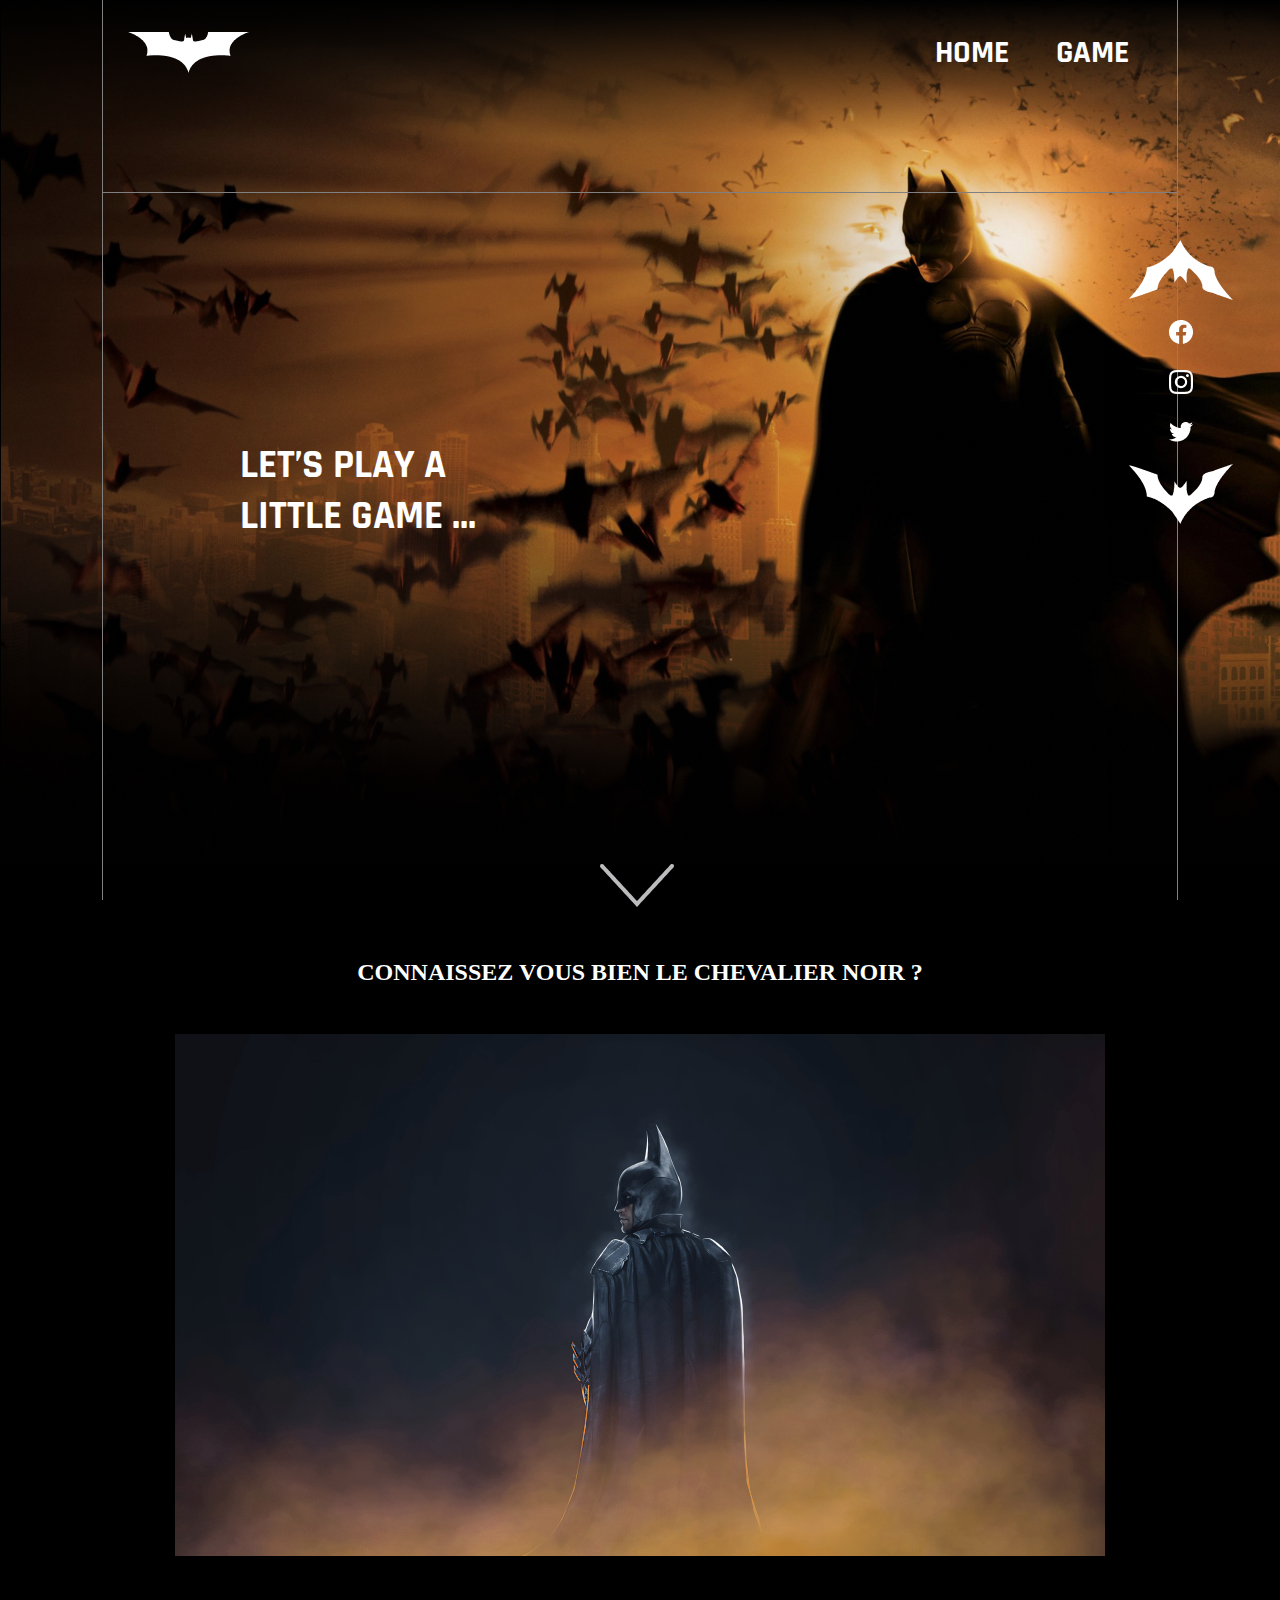
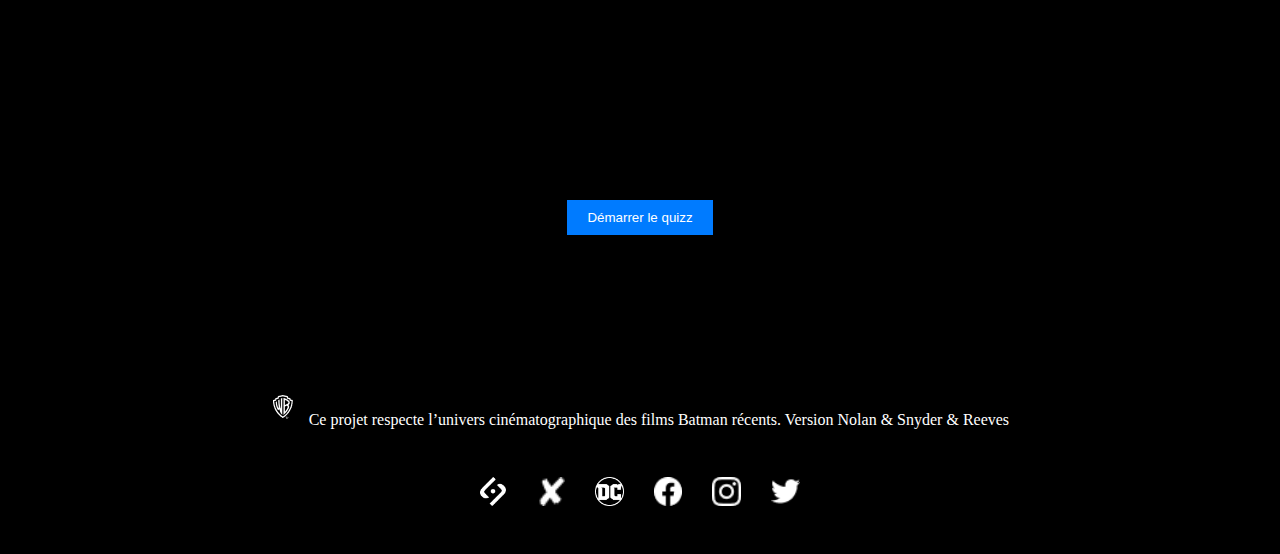
<file: game.html>
<!DOCTYPE html>
<html lang="en">
    <head>
        <meta charset="UTF-8" />
        <meta http-equiv="X-UA-Compatible" content="IE=edge" />
        <meta name="viewport" content="width=device-width, initial-scale=1.0" />
        <title>The Batman</title>
        <link
            rel="shortcut icon"
            href="./Assets/Logos/logohome.png"
            type="image/x-icon"
        />
        <link rel="preconnect" href="https://fonts.googleapis.com" />
        <link rel="preconnect" href="https://fonts.gstatic.com" crossorigin />
        <link
            href="https://fonts.googleapis.com/css2?family=Rajdhani&family=Space+Grotesk:wght@300&display=swap"
            rel="stylesheet"
        />
        <link rel="stylesheet" href="./styles/game.css" />
    </head>
    <aside>
        <div id="scroll-fixed">
            <div id="up">
                <img src="./Assets/Logos/logo_bat_flèche.png" alt="UP" />
            </div>
            <div id="social">
                <div id="fb">
                    <img src="./Assets/Logos/icon_facebook.png" alt="FB" />
                </div>
                <div id="ig">
                    <img src="./Assets/Logos/icon_ig.png" alt="IG" />
                </div>
                <div id="tw">
                    <img src="./Assets/Logos/icon_tw.png" alt="TW" />
                </div>
            </div>
            <div id="dw">
                <img src="./Assets/Logos/logo_bat_flèche_2.png" alt="DW" />
            </div>
        </div>
    </aside>
    <body>
        <div id="horizontal"></div>
        <div id="vertical-1"></div>
        <div id="vertical-2"></div>
        <header>
            <nav>
                <div class="container-nav-elements">
                    <div class="logo-home">
                        <a href="index.html"
                            ><img
                                src="./Assets/Logos/logohome.png"
                                alt="logo-bat"
                                id="logo-bat-img"
                        /></a>
                    </div>
                    <div class="text-home">
                        <div text-one>
                            <a href="index.html">HOME</a>
                        </div>
                        <div text-two>
                            <a href="game.html">GAME</a>
                        </div>
                    </div>
                </div>
            </nav>

            <div class="container">
                <div class="play-game">
                    <p>
                        LET’S PLAY A <br />
                        LITTLE GAME ...
                    </p>
                </div>
            </div>
        </header>
        <section class="fleche">
            <div class="fleche-down">
                <div id="fleche-down">
                    <img
                        src="./Assets/Logos/flèche_down_header.png"
                        alt="fleche-down"
                    />
                </div>
            </div>
        </section>
        <main>
            <div class="enter-the-game">
                <div class="DoYouKnow">
                    <h2>CONNAISSEZ VOUS BIEN LE CHEVALIER NOIR ?</h2>
                </div>
            </div>
            <div class="the-knight-img">
                <div class="container-in-knight-img">
                    <div class="the-img">
                        <img
                            src="./Assets/Illustrations/Batgame_2.png"
                            alt="the-knight-img"
                        />
                    </div>
                </div>
            </div>

            <!-- START QUIZZ -->

            <div class="quiz-container">
                <button id="start-btn">Démarrer le quizz</button>
                <div id="question-container" style="display: none">
                    <p class="question"></p>
                    <div class="options-box">
                        <div class="options">
                            <label
                                ><input type="radio" name="answer" value="1" />
                                Option 1</label
                            ><br />
                            <label
                                ><input type="radio" name="answer" value="2" />
                                Option 2</label
                            ><br />
                            <label
                                ><input type="radio" name="answer" value="3" />
                                Option 3</label
                            ><br />
                        </div>
                    </div>
                    <button id="next-btn">Question suivante</button>
                </div>
                <div id="result-container" style="display: none">
                    <h2>Votre résultat:</h2>
                    <p id="result-text"></p>
                </div>
            </div>
        </main>
        <footer>
            <div class="WB">
                <div>
                    <img src="./Assets/Logos/icon_WB.png" alt="logo-WB" />
                </div>
                <div>
                    <p>
                        Ce projet respecte l’univers cinématographique des films
                        Batman récents. Version Nolan & Snyder & Reeves
                    </p>
                </div>
            </div>

            <div class="logos">
                <img
                    src="./Assets/Logos/logo_sayna_white.png"
                    alt="logo-sayna"
                />
                <img src="./Assets/Logos/icon_x.png" alt="cross" />
                <img src="./Assets/Logos/icon_DC.png" alt="logo-DC" />
                <img
                    src="./Assets/Logos/icon_facebook.png"
                    alt="logo-facebook"
                />
                <img src="./Assets/Logos/icon_ig.png" alt="logo-insta" />
                <img src="./Assets/Logos/icon_tw.png" alt="logo-twitter" />
            </div>
        </footer>
        <script src="./script/game.js"></script>
    </body>
</html>
</file>
<file: styles/game.css>
/* GENERAL RULES */

body {
    background-color: hsl(0, 0%, 0%);
    color: hsl(0, 0%, 100%);
    width: 100%;

    margin: 0 0;
    /* font-family: "Space Grotesk"; */
}

/* START SCROLL FIX AT ASIDE */

aside {
    position: fixed;
    width: 6.5rem;
    height: 18rem;
    z-index: 3;
    top: 15rem;
    left: 88.2%;
    z-index: 3;
}

#scroll-fixed {
    display: flex;
    height: inherit;
    width: 100%;
    flex-direction: column;
    justify-content: space-between;
    text-align: center;
    z-index: 3;
}

#social {
    display: inherit;
    flex-direction: inherit;
    justify-content: space-between;
    height: 8rem;
}

/* END SCROLL FIX AT ASIDE */

/* START LINE ASIDE */

#horizontal {
    position: relative;
    z-index: 1;
    top: 12rem;
    width: 84%;
    height: 0.01rem;
    background: grey;
    margin-left: auto;
    margin-right: auto;
}

#vertical-1 {
    border-left: thick grey solid;
    border-left-width: 0.01rem;
    height: 100%;
    left: 8%;
    position: absolute;
    z-index: 1;
}

#vertical-2 {
    border-left: thick grey solid;
    border-left-width: 0.01rem;
    height: 100%;
    right: 8%;
    position: absolute;
    z-index: 1;
}

/* END LINE ASIDE */

/* START HEADER SECTION */

header {
    background-image: url("../Assets/Illustrations/Batgame_1.png");
    width: 100%;
    height: 54rem;
    background-repeat: no-repeat;
}

/* START NAV BAR */

nav {
    top: 4rem;
    width: 80%;
    margin-right: auto;
    margin-left: auto;
    padding-top: 2rem;
}

.container-nav-elements {
    width: 100%;
    margin-left: auto;
    margin-right: auto;
    display: flex;
    justify-content: space-between;
}

.text-home {
    /* position: relative; */
    color: hsl(0 0% 100%);
    font-family: "Rajdhani";
    font-size: 2rem;
    display: flex;
    width: 15rem;
    justify-content: space-around;
}

.text-home a {
    text-decoration: none;
    color: hsl(0 0% 100%);
    font-weight: bold;
}

/* AND NAV BAR */

/* START CONTAINER HEADER */

.container {
    /* position: relative; */
    top: 10rem;
    width: 80%;
    margin-left: auto;
    margin-right: auto;
    padding-top: 5rem;
}

.play-game {
    position: absolute;
    top: 25rem;
    left: 15rem;
    font-family: "Rajdhani";
    font-size: 2.5rem;
    font-weight: bold;
}

/* END HEADER SECTION */

/*  START ARROW AFTER HEADER */

.fleche-down {
    width: 5rem;
    margin-left: auto;
    margin-right: auto;
}

/*  END ARROW AFTER HEADER */

/* START MAIN SECTION */

main {
    z-index: 0;
}

.DoYouKnow {
    margin-top: 3rem;
    width: fit-content;
    margin-left: auto;
    margin-right: auto;
}

.the-knight-img {
    margin-top: 3rem;
}

.container-in-knight-img {
    width: fit-content;
    margin: auto;
}

/* BOUTON START */

#start-btn {
    padding: 10px 20px;
    background-color: #007bff;
    color: #fff;
    border: none;
    cursor: pointer;
}

/* CONTAINER QUESTION */

#question-container {
    margin-top: 20px;
}

/* THE QUESTION */
.question {
    font-family: "Rajdhani", sans-serif;
    font-size: 18px;
    font-weight: bold;
}

/* OPTIONS */

.options {
    width: fit-content;
    margin-top: 10px;
    display: flex;
    flex-direction: column;
    text-align: justify;
    margin: auto;
}

/* BOUTION NEXT */

#next-btn {
    margin-top: 10px;
    padding: 10px 20px;
    background-color: #007bff;
    color: #fff;
    border: none;
    cursor: pointer;
}

/* CONTAINER RESULTAT */

#result-container {
    text-align: center;
    margin-top: 20px;
}

/* RETURN */

#result-text {
    font-family: "Rajdhani", sans-serif;
    font-size: 24px;
    font-weight: bold;
}
/* END MAIN SECTION */

/* START FOOTER SECTION */

footer {
    margin-top: 10rem;
    padding-bottom: 5rem;
}

.WB {
    display: flex;
    width: 47rem;
    margin-left: auto;
    margin-right: auto;
    justify-content: space-around;
}

.logos {
    position: relative;
    display: flex;
    width: 20rem;
    height: 1.8rem;
    top: 2rem;
    margin-left: auto;
    margin-right: auto;
    justify-content: space-between;
}

/* END FOOTER SECTION */

/*CONTAINER QUIZZ */

.quiz-container {
    margin-top: 15rem;
    text-align: center;
}

/* ALL HOVER */

#logo-bat-img:hover {
    cursor: pointer;
    filter: brightness(75%) sepia(80) saturate(20) hue-rotate(5deg);
}

aside img:hover {
    cursor: pointer;
    filter: brightness(75%) sepia(80) saturate(20) hue-rotate(5deg);
}

footer img:hover {
    cursor: pointer;
    filter: brightness(75%) sepia(80) saturate(20) hue-rotate(5deg);
}

/* END HOVER */

/* RESPONSIVE */

@media only screen and (max-width: 600px) {
    /* styles phone*/
}

/* Styles pour les tablettes */
@media only screen and (min-width: 601px) and (max-width: 1024px) {
    /* styles tablette */
}

/* END RESPOSIVE */
</file>
